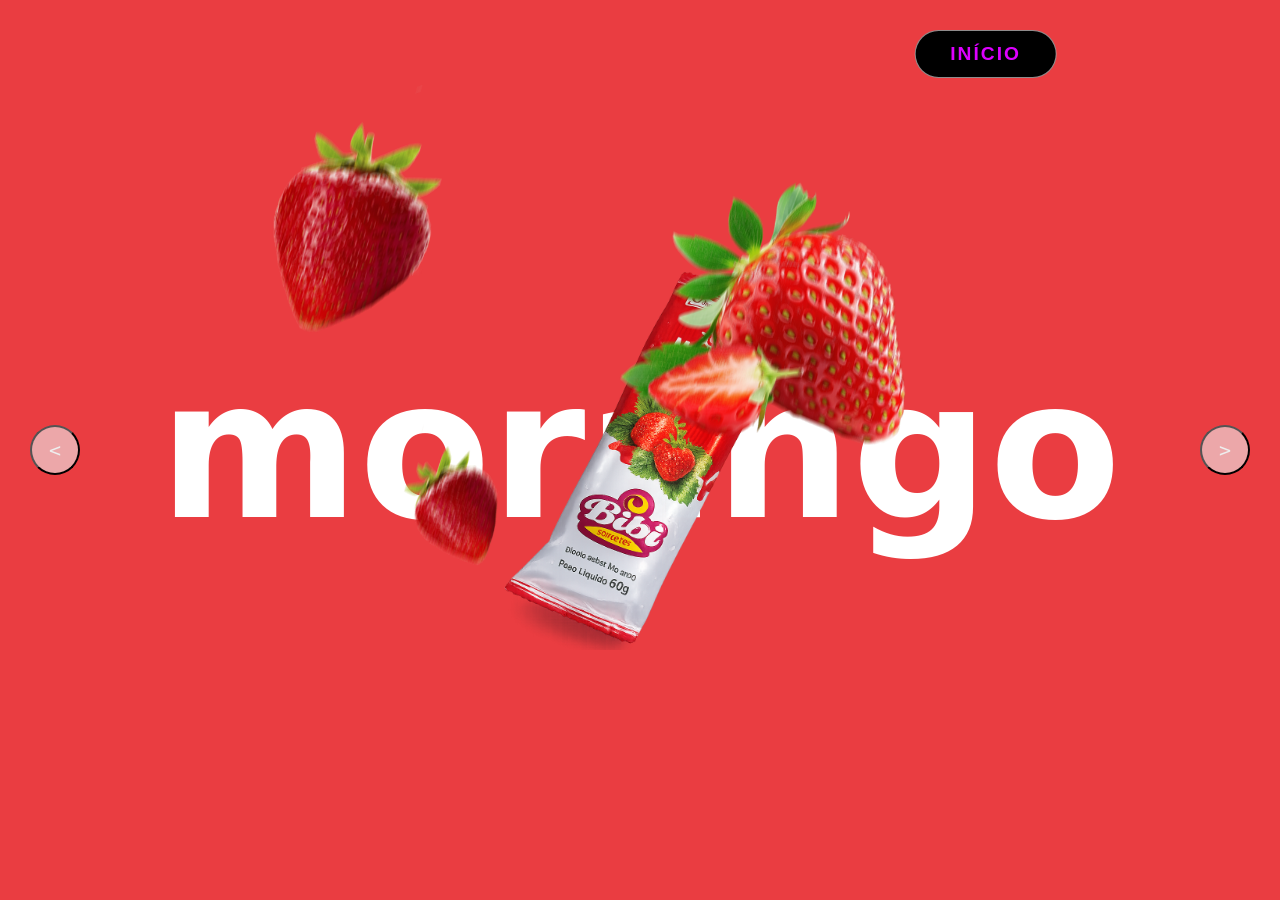
<file: card.html>
<!DOCTYPE html>
<html lang="en">
<head>
    <meta charset="UTF-8">
    <meta name="viewport" content="width=device-width, initial-scale=1.0">
    <title>Ice-Card</title>
    <link rel="stylesheet" href="css/style.css">
    <link href="https://fonts.googleapis.com/css2?family=Great+Vibes&family=Poppins:wght@400;600;700;900&family=Roboto+Condensed:ital,wght@0,100..900;1,100..900&family=Roboto:ital,wght@0,100..900;1,100..900&display=swap" rel="stylesheet">
<link rel="stylesheet" href="css/nav.css">
</head>
<body>

<main>
    <div class="item active" style="--background: #ea3d41">
        <div class="title">morango</div>
        <img src="./assets/Morango-pedaco.png" class="fruit" alt="pedaço-morango">
        <img src="./assets/picole.morango22_47_51.png" class="picole" alt="picole-morango">
    </div>

        <div class="item" style="--background: #e7a043">
        <div class="title">laranja</div>
        <img src="./assets/tangerinapng.png" class="fruit" alt="pedaço-laranja">
        <img src="./assets/picole-laranja, 22_43_05.png" class="picole" alt="picole-laranja">
    </div>

        <div class="item" style="--background: #ffd700">
        <div class="title">milho-verde</div>
        <img src="./assets/milhoback.png" class="fruit" alt="pedaço-milho">
        <img src="./assets/picole-milho 22_37_48.png" class="picole" alt="picole-milho">
    </div>

    <div class="item" style="--background: #4b0082">
        <div class="title">açai</div>
        <img src="./assets/aacaiib.png" class="fruit" alt="acai">
        <img src="./assets/p-acai.png" class="picole" alt="picole-acai">
    </div>

    <div class="item" style="--background: #ff1493">
     <div class="title">chiclete</div>
     <img src="./assets/chicleteback.png" class="fruit" alt="chiclete">
     <img src="./assets/p-chiclete.png" class="picole" alt="chiclete">
    </div>

    <div class="item" style="--background: #a0522d">
        <div class="title">chocolate</div>
        <img src="./assets/chocolateback.png" class="fruit" alt="chocolate">
        <img src="./assets/p-choco.png" class="picole" alt="chocolate">
    </div>

    <div class="item" style="--background: #fffff0">
        <div id="leitinho-color" class="title">leitinho</div>
        <img src="./assets/copoleiteback.png" class="fruit" alt="leite">
        <img src="./assets/p-leitinho.png" class="picole" alt="leitinho">
    </div>

    <div class="item" style="--background: #00008b">
        <div class="title">pinta-lingua</div>
        <img src="./assets/pintalinguaback.png" class="fruit" alt="pinta-lingua">
        <img src="./assets/p-pintalingua.png" class="picole" alt="pinta-lingua">
    </div>

    <div class="item" style="--background: #7cfc00">
        <div class="title">goiaba</div>
        <img src="./assets/goiababack.png" class="fruit" alt="goiaba">
        <img id="picole-goiaba" src="./assets/p-goiaba.png"  class="picole" alt="goiaba">
    </div>
    <div class="item" style="--background:#dc143c">
        <div class="title">melancia</div>
        <img src="./assets/melanciaback.png" class="fruit" alt="melancia">
        <img id="picole-melancia" src="./assets/p-melancia.png" class="picole" alt="melancia">
    </div>

    <div class="item" style="--background:#ffd700">
    <div class="title">maracuja</div>
    <img src="./assets/maracuja.png" class="fruit" alt="maracuja">
    <img src="./assets/p-maracuja.png" class="picole" alt="maracuja">
    </div>

    <div class="item" style="--background:#7fff00">
        <div class="title">maça-verde</div>
        <img src="./assets/mmacaverde.png" class="fruit" alt="maca-verde">
        <img id="picole-maca-verde" src="./assets/p-maca-verde.png" class="picole" alt="maca-verde">
    </div>

    <div class="item" style="--background:#b22222">
        <div class="title">groselha</div>
        <img src="./assets/groselha-back.png" class="fruit" alt="groselha">
        <img id="picole-groselha" src="./assets/p-groselha.png" class="picole" alt="groselha">
    </div>

    <div class="item" style="--background:#6b8e23">
        <div class="title">abacaxi</div>
        <img  src="./assets/aabacaxi.png" class="fruit" alt="abacaxi">
        <img id="picole-abacaxi" src="./assets/p-abacaxi.png" class="picole" alt="abacaxi">
    </div>

    <div class="item" style="--background:#4b0082">
        <div class="title">uva</div>
        <img src="./assets/uva.backpng.png" class="fruit" alt="uva">
        <img id="picole-uva" src="./assets/p-uva.png" class="picole" alt="uva">
    </div>

    <div class="item" style="--background:#ffffe0">
        <div id="chocobranco-color" class="title">chocolate-branco</div>
        <img src="./assets/chocolatebrancoback.png" class="fruit" alt="chocolate-branco">
        <img id="picole-branco" src="./assets/p-choco-branco.png" class="picole" alt="choclate-branco">
    </div>

    <div class="item" style="--background:#a0522d">
        <div class="title">coco-branco</div>
        <img src="./assets/cocoback.png" class="fruit" alt="coco">
        <img id="picole-cocobranco" src="./assets/p-cocobranco.png" class="picole" alt="coco-branco">
    </div>
    <div class="item" style="--background:#fcf9d8">
        <div id="nata-color" class="title">nata</div>
        <img src="./assets/nataback.png" class="fruit" alt="nata">
        <img id="picole-nata" src="./assets/p-nata.png" class="picole" alt="nata">
    </div>


    <div class="arrow">

        <button id="prev"> < </button>
        <button id="next"> > </button>

    </div>
      <a href="nav.html" class="btn-home">INÍCIO</a>

</main>
    
</body>

<script src="./js/script.js"></script>
</html>
</file>
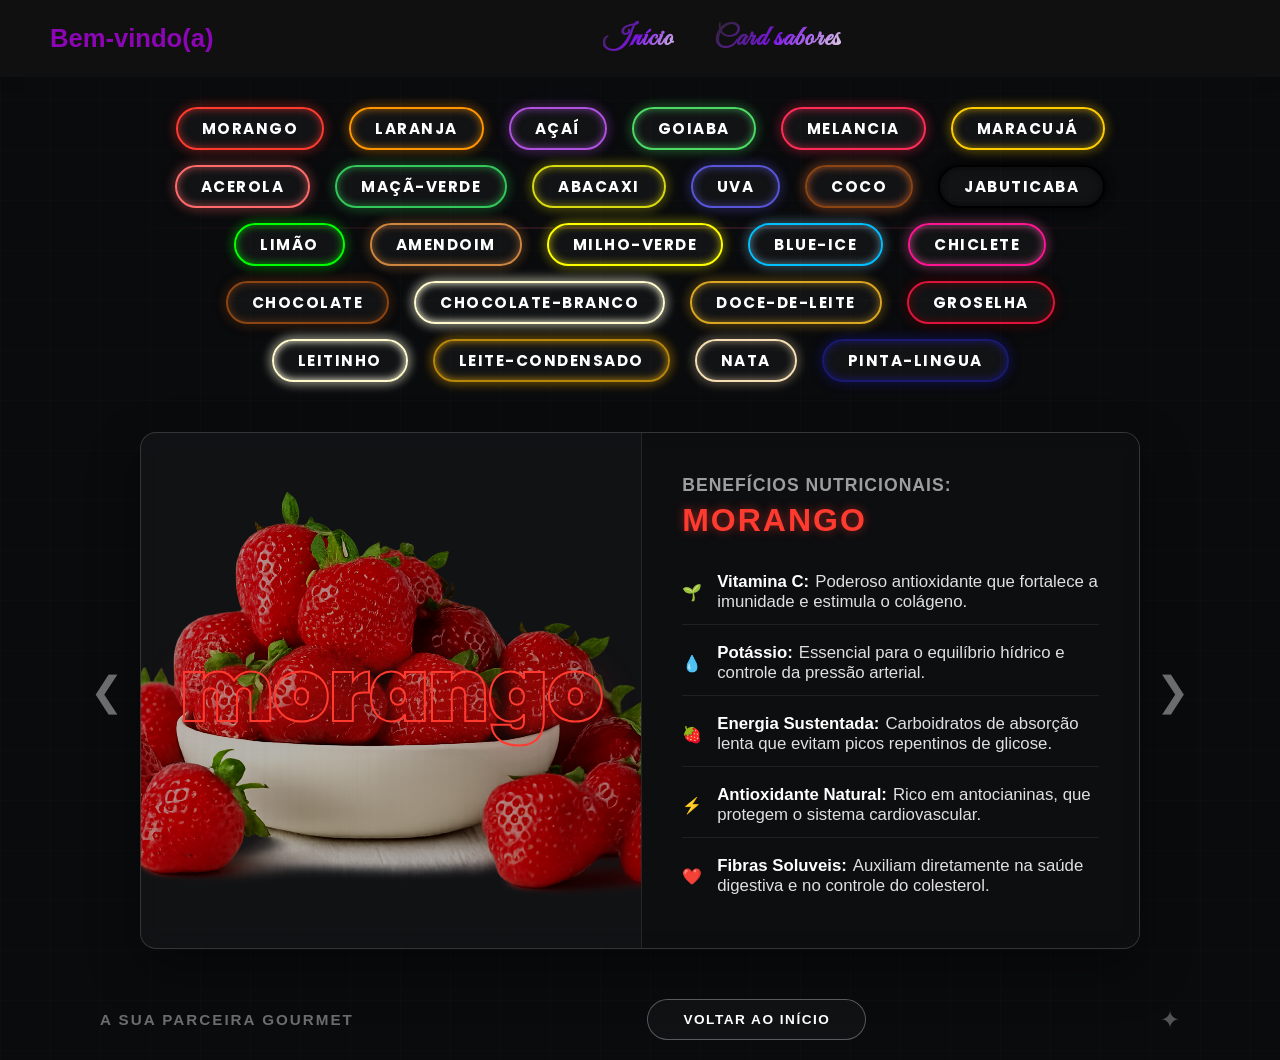
<file: nutri.html>
<!DOCTYPE html>
<html lang="pt-br">

<head>
    <meta charset="UTF-8">
    <meta name="viewport" content="width=device-width, initial-scale=1.0">
    <title>Distribuidora Vitória | Nutri-Informe</title>
    <link rel="preconnect" href="https://fonts.googleapis.com">
    <link rel="preconnect" href="https://fonts.gstatic.com" crossorigin>
    <link
        href="https://fonts.googleapis.com/css2?family=Great+Vibes&family=Poppins:wght@400;600;700;900&family=Roboto+Condensed:ital,wght@0,100..900;1,100..900&family=Roboto:ital,wght@0,100..900;1,100..900&display=swap"
        rel="stylesheet">
    <link rel="stylesheet" href="css/nutri.css">
</head>

<body>
    <header class="header">
        <div class="navbar-container">
            <nav class="navbar-content">
                <div class="logo">
                    <span class="logo-vitoria">Bem-vindo(a)</span>
                </div>

                <ul class="nav-links">
                    <li><a href="nav.html">Início</a></li>
                    <li><a href="card.html">Card sabores</a></li>
                </ul>
            </nav>
        </div>
    </header>

    <main class="nutri-container">
        <div class="conection-line"></div>

        <nav class="fruit-panel">
            <div class="fruit-grid">
                <button class="fruit-card" style="--fruit-color: #ff3b30; --glow-color: rgba(255, 59, 48, 0.6); ">
                    <span class="fruit-name">morango</span>

                </button>
                <button class="fruit-card" style="--fruit-color: #ff9500; --glow-color: rgba(255, 149, 0, 0.6);">
                    <span class="fruit-name">laranja</span>

                </button>
                <button class="fruit-card" style="--fruit-color:#af52de; --glow-color: rgba(175, 82, 222, 0.6);">
                    <span class="fruit-name">açaí</span>

                </button>

                <button class="fruit-card" style="--fruit-color:#4cd964; --glow-color: rgba(76, 217, 100, 0.6);">
                    <span class="fruit-name">goiaba</span>

                </button>

                <button class="fruit-card" style="--fruit-color:#ff2d55; --glow-color:rgba(255, 45, 85, 0.6);">
                    <span class="fruit-name">melancia</span>

                </button>

                <button class="fruit-card" style="--fruit-color: #ffcc00; --glow-color:rgba(255, 204, 0, 0.6);">
                    <span class="fruit-name">maracujá</span>

                </button>

                <button class="fruit-card" style="--fruit-color: #ff6b6b; --glow-color:rgba(255, 107, 107, 0.6);">
                    <span class="fruit-name">acerola</span>

                </button>

                <button class="fruit-card" style="--fruit-color: #34c759;--glow-color:rgba(52, 199, 89, 0.6);">
                    <span class="fruit-name">maçã-verde</span>

                </button>

                <button class="fruit-card" style="--fruit-color: #d8d810; --glow-color: rgba(216, 216, 16, 0.6);">
                    <span class="fruit-name">abacaxi</span>
                </button>

                <button class="fruit-card" style="--fruit-color: #5856d6; --glow-color:rgba(88, 86, 214, 0.6);">
                    <span class="fruit-name">uva</span>

                </button>

                <button class="fruit-card" style="--fruit-color: #8b4513; --glow-color:rgba(160,82,45);">
                    <span class="fruit-name">coco</span>

                </button>

            <button class="fruit-card" style="--fruit-color: #000000; --glow-color:rgba(0, 0, 0, 0.6);">
                <span class="fruit-name">jabuticaba</span>
            </button>

            <button class="fruit-card" style="--fruit-color:#00ff00; --glow-color:rgba(0, 255, 0, 0.6);">
                <span class="fruit-name">limão</span>

            </button>

            <button class="fruit-card" style="--fruit-color: #cd853f; --glow-color:rgba(205, 133, 63, 0.6);">
                <span class="fruit-name">amendoim</span>

            </button>

            <button class="fruit-card" style="--fruit-color: #ffff00; --glow-color:rgba(255, 255, 0, 0.6);">
                <span class="fruit-name">milho-verde</span>

            </button>

            <button class="fruit-card" style="--fruit-color: #00bfff; --glow-color: rgba(135,206,235, 0.6)">
                <span class="fruit-name">blue-ice</span>

            </button>
            
            <button class="fruit-card" style="--fruit-color: #ff1493; --glow-color: rgba(255,105,180, 0.6)">
                <span class="fruit-name">chiclete</span>

            </button>

            <button class="fruit-card" style="--fruit-color: #8B4513; --glow-color: rgba(139, 69, 19, 0.6)">
                <span class="fruit-name">chocolate</span>
            </button>

            <button class="fruit-card" style="--fruit-color: #FFFACD; --glow-color: rgba(255,255,224)">
                <span class="fruit-name">chocolate-branco</span>

            </button>

            <button class="fruit-card" style="--fruit-color: #daa520; --glow-color: rgba(218,165,32, 0.6)">
                <span class="fruit-name">doce-de-leite</span>

            </button>

            <button class="fruit-card" style="--fruit-color: #DC143C; --glow-color: rgba(139,0,0, 0.6)">
                <span class="fruit-name">groselha</span>
            </button>

            <button class="fruit-card" style="--fruit-color:#FFFACD; --glow-color: rgba(255,255,224)">
                <span class="fruit-name">leitinho</span>

            </button>

            <button class="fruit-card" style="--fruit-color: #B8860B; --glow-color: rgba(184,134,11)">
                <span class="fruit-name">leite-condensado</span>

            </button>

            <button class="fruit-card" style="--fruit-color: #F5DEB3; --glow-color: rgba(245,222,179, 0.6)">
                <span class="fruit-name">nata</span>

            </button>

            <button class="fruit-card" style="--fruit-color: #191970; --glow-color: rgba(25,25,112)">
                <span class="fruit-name">pinta-lingua</span>

            </button>


            



            </div>
        </nav>
        <section class="nutri-content">
            <div class="carousel-wrapper">
                <button class="arrow-btn arrow-left">&#10094;</button>

                <div class="display-card">
                    <div class="card-visual">
                        <img src="./assets/nutri-morango.png" alt="morango" class="fruit-image">
                        <div class="main-fruit-title">morango</div>
                    </div>
                    <div class="card-info">
                        <h3 class="info-header">BENEFÍCIOS NUTRICIONAIS:<br><span class="highlight-fruit">MORANGO</span>
                        </h3>

                        <ul class="nutrition-list">
                            <li>
                                <span class="nutri-icon">🌱</span>
                                <div class="nutri-text"><strong>Vitamina C:</strong>Poderoso antioxidante que fortalece
                                    a imunidade e estimula o colágeno.</div>

                            </li>
                            <li>
                                <span class="nutri-icon">💧</span>
                                <div class="nutri-text"><strong>Potássio:</strong>Essencial para o equilíbrio hídrico e
                                    controle da pressão arterial.</div>

                            </li>
                            <li>
                                <span class="nutri-icon">🍓</span>
                                <div class="nutri-text"><strong>Energia Sustentada:</strong>Carboidratos de absorção
                                    lenta que evitam picos repentinos de glicose.</div>

                            </li>
                            <li>
                                <span class="nutri-icon">⚡</span>
                                <div class="nutri-text"><strong>Antioxidante Natural:</strong>Rico em antocianinas, que
                                    protegem o sistema cardiovascular.</div>
                            </li>
                            <li>
                                <span class="nutri-icon">❤️</span>
                                <div class="nutri-text"><strong>Fibras Soluveis:</strong>Auxiliam diretamente na saúde
                                    digestiva e no controle do colesterol.</div>
                            </li>
                        </ul>


                    </div>
                </div>
                <button class="arrow-btn arrow-right">&#10095;</button>
            </div>

            <div class="panel-footer">
                <span class="footer-brand">A SUA PARCEIRA GOURMET</span>
                <button class="btn-back">VOLTAR AO INÍCIO</button>
                <div class="star-deco">&#10022;</div>
            </div>

        </section>
    </main>
    <script src="js/nutri.js"></script>
</body>

</html>
</file>
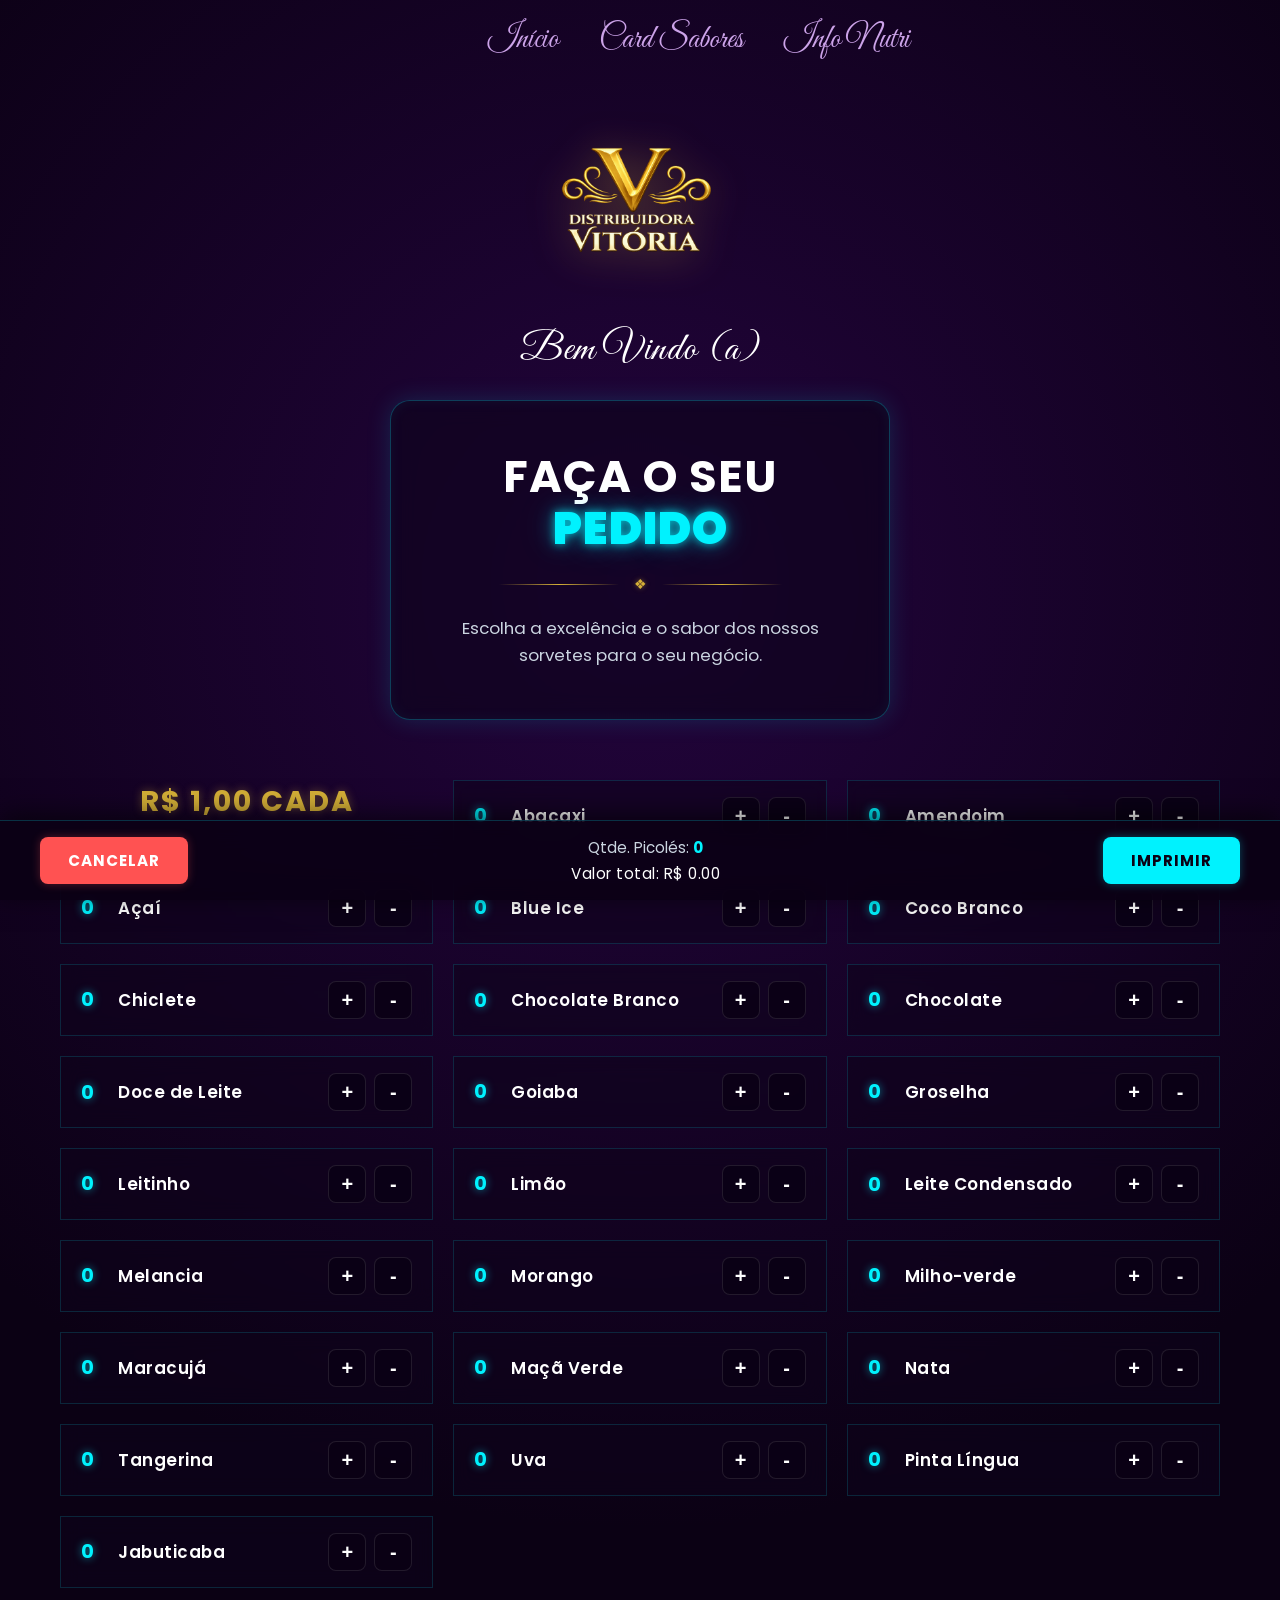
<file: shopping.html>
<!DOCTYPE html>
<html lang="pt-br">

<head>
    <meta charset="UTF-8">
    <meta name="viewport" content="width=device-width, initial-scale=1.0">
    <title>Compras</title>
    <link rel="stylesheet" href="css/shopping.css">
    <link rel="preconnect" href="https://fonts.googleapis.com">
    <link rel="preconnect" href="https://fonts.gstatic.com" crossorigin>
    <link href="https://fonts.googleapis.com/css2?family=Great+Vibes&family=Poppins:wght@400;600;700;900&family=Roboto+Condensed:wght@300;400;700&display=swap" rel="stylesheet">
</head>

<body>

    <header class="shopping-header">
<div class="navbar-container">
            <nav class="navbar-content">
                
                <div class="logo">
                   
                </div>

                <ul class="nav-links">
                    <li><a href="index.html">Início</a></li>
                    <li><a href="card.html">Card Sabores</a></li>
                   <li><a href="nutri.html">Info Nutri</a></li>
                </ul>

            </nav>
        </div>

    </header>

    <main>

        <section class="shopping-hero-section">
            <div class="shopping-hero-container">

                <div class="shopping-logo-box">
                    <img src="./assets/footer-vitoria.png" alt="Logo Distribuidora Vitória" class="img-shopping-logo">
                </div>

                <div class="shopping-user-greeting">
                    <span class="greeting-text">Bem Vindo (a)</span>
                </div>

                <div class="shopping-welcome-box">

                    <h1 class="shopping-main-title">
                        Faça o seu <br>
                        <span>Pedido</span>
                    </h1>

                    <div class="shopping-divider">
                        <span class="divider-detail">❖</span>
                    </div>

                    <p class="shopping-subtitle">
                        Escolha a excelência e o sabor dos nossos sorvetes para o seu negócio.
                    </p>

                </div>

            </div>
        </section>

        <section class="container-produtos">
            <div class="coluna">
                <h2 class="titulo-preco">R$ 1,00 cada</h2>

                <article class="item-produto sabores" data-preco="1.00" data-categoria="picole">
                    <span class="contador">0</span>
                    <span class="nome-produto">Abacaxi</span>
                    <div class="controles">
                        <button type="button" class="btn-add" aria-label="Adicionar Abacaxi">+</button>
                        <button type="button" class="btn-remove" aria-label="Remover Abacaxi">-</button>
                    </div>
                </article>

                <article class="item-produto sabores" data-preco="1.00" data-categoria="picole">
                    <span class="contador">0</span>
                    <span class="nome-produto">Amendoim</span>
                    <div class="controles">
                        <button type="button" class="btn-add" aria-label="Adicionar Amendoim">+</button>
                        <button type="button" class="btn-remove" aria-label="Remover Amendoim">-</button>
                    </div>
                </article>

                <article class="item-produto sabores" data-preco="1.00" data-categoria="picole">
                    <span class="contador">0</span>
                    <span class="nome-produto">Açaí</span>
                    <div class="controles">
                        <button type="button" class="btn-add" aria-label="Adicionar Açaí">+</button>
                        <button type="button" class="btn-remove" aria-label="Remover Açaí">-</button>
                    </div>
                </article>

                <article class="item-produto sabores" data-preco="1.00" data-categoria="picole">
                    <span class="contador">0</span>
                    <span class="nome-produto">Blue Ice</span>
                    <div class="controles">
                        <button type="button" class="btn-add" aria-label="Adicionar Blue Ice">+</button>
                        <button type="button" class="btn-remove" aria-label="Remover Blue Ice">-</button>
                    </div>
                </article>

                <article class="item-produto sabores" data-preco="1.00" data-categoria="picole">
                    <span class="contador">0</span>
                    <span class="nome-produto">Coco Branco</span>
                    <div class="controles">
                        <button type="button" class="btn-add" aria-label="Adicionar Coco Branco">+</button>
                        <button type="button" class="btn-remove" aria-label="Remover Coco Branco">-</button>
                    </div>
                </article>

                <article class="item-produto sabores" data-preco="1.00" data-categoria="picole">
                    <span class="contador">0</span> <span class="nome-produto">Chiclete</span>
                    <div class="controles">
                        <button type="button" class="btn-add" aria-label="Adicionar Chiclete">+</button>
                        <button type="button" class="btn-remove" aria-label="Remover Chiclete">-</button>
                    </div>
                </article>

                <article class="item-produto sabores" data-preco="1.00" data-categoria="picole">
                    <span class="contador">0</span>
                    <span class="nome-produto">Chocolate Branco</span>
                    <div class="controles">
                        <button type="button" class="btn-add" aria-label="Adicionar Chocolate Branco">+</button>
                        <button type="button" class="btn-remove" aria-label="Remover Chocolate Branco">-</button>
                    </div>
                </article>

                <article class="item-produto sabores" data-preco="1.00" data-categoria="picole">
                    <span class="contador">0</span>
                    <span class="nome-produto">Chocolate</span>
                    <div class="controles">
                        <button type="button" class="btn-add" aria-label="Adicionar Chocolate">+</button>
                        <button type="button" class="btn-remove" aria-label="Remover Chocolate">-</button>
                    </div>
                </article>

                <article class="item-produto sabores" data-preco="1.00" data-categoria="picole">
                    <span class="contador">0</span>
                    <span class="nome-produto">Doce de Leite</span>
                    <div class="controles">
                        <button type="button" class="btn-add" aria-label="Adicionar Doce de Leite">+</button>
                        <button type="button" class="btn-remove" aria-label="Remover Doce de Leite">-</button>
                    </div>
                </article>

                <article class="item-produto sabores" data-preco="1.00" data-categoria="picole">
                    <span class="contador">0</span>
                    <span class="nome-produto">Goiaba</span>
                    <div class="controles">
                        <button type="button" class="btn-add" aria-label="Adicionar Goiaba">+</button>
                        <button type="button" class="btn-remove" aria-label="Remover Goiaba">-</button>
                    </div>
                </article>

                <article class="item-produto sabores" data-preco="1.00" data-categoria="picole">
                    <span class="contador">0</span>
                    <span class="nome-produto">Groselha</span>
                    <div class="controles">
                        <button type="button" class="btn-add" aria-label="Adicionar Groselha">+</button>
                        <button type="button" class="btn-remove" aria-label="Remover Groselha">-</button>
                    </div>
                </article>

                <article class="item-produto sabores" data-preco="1.00" data-categoria="picole">
                    <span class="contador">0</span>
                    <span class="nome-produto">Leitinho</span>
                    <div class="controles">
                        <button type="button" class="btn-add" aria-label="Adicionar Leitinho">+</button>
                        <button type="button" class="btn-remove" aria-label="Remover Leitinho">-</button>
                    </div>
                </article>

                <article class="item-produto sabores" data-preco="1.00" data-categoria="picole">
                    <span class="contador">0</span>
                    <span class="nome-produto">Limão</span>
                    <div class="controles">
                        <button type="button" class="btn-add" aria-label="Adicionar Limão">+</button>
                        <button type="button" class="btn-remove" aria-label="Remover Limão">-</button>
                    </div>
                </article>

                <article class="item-produto sabores" data-preco="1.00" data-categoria="picole">
                    <span class="contador">0</span>
                    <span class="nome-produto">Leite Condensado</span>
                    <div class="controles">
                        <button type="button" class="btn-add" aria-label="Adicionar Leite Condensado">+</button>
                        <button type="button" class="btn-remove" aria-label="Remover Leite Condensado">-</button>
                    </div>
                </article>

                <article class="item-produto sabores" data-preco="1.00" data-categoria="picole">
                    <span class="contador">0</span>
                    <span class="nome-produto">Melancia</span>
                    <div class="controles">
                        <button type="button" class="btn-add" aria-label="Adicionar Melancia">+</button>
                        <button type="button" class="btn-remove" aria-label="Remover Melancia">-</button>
                    </div>
                </article>

                <article class="item-produto sabores" data-preco="1.00" data-categoria="picole">
                    <span class="contador">0</span>
                    <span class="nome-produto">Morango</span>
                    <div class="controles">
                        <button type="button" class="btn-add" aria-label="Adicionar Morango">+</button>
                        <button type="button" class="btn-remove" aria-label="Remover Morango">-</button>
                    </div>
                </article>

                <article class="item-produto sabores" data-preco="1.00" data-categoria="picole">
                    <span class="contador">0</span>
                    <span class="nome-produto">Milho-verde</span>
                    <div class="controles">
                        <button type="button" class="btn-add" aria-label="Adicionar Milho-verde">+</button>
                        <button type="button" class="btn-remove" aria-label="Remover Milho-verde">-</button>
                    </div>
                </article>

                <article class="item-produto sabores" data-preco="1.00" data-categoria="picole">
                    <span class="contador">0</span>
                    <span class="nome-produto">Maracujá</span>
                    <div class="controles">
                        <button type="button" class="btn-add" aria-label="Adicionar Maracujá">+</button>
                        <button type="button" class="btn-remove" aria-label="Remover Maracujá">-</button>
                    </div>
                </article>

                <article class="item-produto sabores" data-preco="1.00" data-categoria="picole">
                    <span class="contador">0</span>
                    <span class="nome-produto">Maçã Verde</span>
                    <div class="controles">
                        <button type="button" class="btn-add" aria-label="Adicionar Maçã Verde">+</button>
                        <button type="button" class="btn-remove" aria-label="Remover Maçã Verde">-</button>
                    </div>
                </article>

                <article class="item-produto sabores" data-preco="1.00" data-categoria="picole">
                    <span class="contador">0</span>
                    <span class="nome-produto">Nata</span>
                    <div class="controles">
                        <button type="button" class="btn-add" aria-label="Adicionar Nata">+</button>
                        <button type="button" class="btn-remove" aria-label="Remover Nata">-</button>
                    </div>
                </article>

                <article class="item-produto sabores" data-preco="1.00" data-categoria="picole">
                    <span class="contador">0</span>
                    <span class="nome-produto">Tangerina</span>
                    <div class="controles">
                        <button type="button" class="btn-add" aria-label="Adicionar Tangerina">+</button>
                        <button type="button" class="btn-remove" aria-label="Remover Tangerina">-</button>
                    </div>
                </article>

                <article class="item-produto sabores" data-preco="1.00" data-categoria="picole">
                    <span class="contador">0</span>
                    <span class="nome-produto">Uva</span>
                    <div class="controles">
                        <button type="button" class="btn-add" aria-label="Adicionar Uva">+</button>
                        <button type="button" class="btn-remove" aria-label="Remover Uva">-</button>
                    </div>
                </article>

                <article class="item-produto sabores" data-preco="1.00" data-categoria="picole">
                    <span class="contador">0</span>            
                    <span class="nome-produto">Pinta Língua</span>
                    <div class="controles">
                        <button type="button" class="btn-add" aria-label="Adicionar Pinta Língua">+</button>
                        <button type="button" class="btn-remove" aria-label="Remover Pinta Língua">-</button>
                    </div>            
                </article>

                <article class="item-produto sabores" data-preco="1.00" data-categoria="picole">
                    <span class="contador">0</span>
                    <span class="nome-produto">Jabuticaba</span>
                    <div class="controles">
                        <button type="button" class="btn-add" aria-label="Adicionar Jabuticaba">+</button>
                        <button type="button" class="btn-remove" aria-label="Remover Jabuticaba">-</button>
                    </div>
                </article>

            </div>
        </section>

        <footer class="painel-administrativo">
            <div class="btn-cancelar">
                <button type="button" id="cancelar-pedido">CANCELAR</button>

            </div>

            <div class="resumo-valores">
                <p>Qtde. Picolés: <span id="total-picoles">0</span></p>
                <p class="valor-final"><span id="valor-total">Valor total: R$ 0.00</span></p>
            </div>

            <div class="btn-imprimir">
                <button type="button" id="imprimir-pedido">IMPRIMIR</button>

            </div>


        </footer>
        <script type="module" src="./js/motorcalc.js" defer></script>

    </main>

</body>

</html>
</file>
<file: css/style.css>
*{
    box-sizing: border-box;
    margin: 0;
    padding: 0;
}*
.item {
    display: none;
    width: 100%;
    height: 100%;
    position: absolute;
    top: 0;
    left: 0;
    overflow: hidden;
    background-color: var(--background);
    
}

.item.active {
    display: block;
}

.item .title {
    font-size:  12rem;
    color: #ffffff;
    font-family: system-ui, system-ui, -apple-system, BlinkMacSystemFont, 'Segoe UI', Roboto, Oxygen, Ubuntu, Cantarell, 'Open Sans', 'Helvetica Neue', sans-serif;
    font-weight: bold;
    text-align: center;
    position: absolute;
    left: 50%;
    top: 50%;
    transform: translate(-50%, -50%);
}

.item .fruit {
    width: 90%;
    position: absolute;
    top: 0;
    z-index: 3;
}

.item .picole {
    z-index: 2;
    width: 600px;
    position: absolute;
    left: 50%;
    top: 50%;
    transform: translate(-50%, -50%);
}

#prev, #next {
    position: absolute;
    top: 50%;
    transform: translateY(-50%);
    width: 50px;
    height: 50px;
    background-color: #eee9;
    border: 1x solid #eee9;
    color: #eee;
    font-size: x-large;
    font-family: monospace;
    cursor: pointer;
    z-index: 4;
    border-radius: 50%;
}

#prev {
    left: 30px;
}

#next {
    right: 30px;
}

@keyframes toActive {
    from {
        top: 100%;
        opacity: 0;
    }
}

.item.active img.fruit {
    animation: toActive 1.5s ease-in-out 1;

}

.item.active .title {
    animation: toActive 0.5s ease-in-out 1;
}

#picole-goiaba {
    width: 400px;
}

#picole-melancia {
    width: 400px;
}

#picole-maca-verde {
    width: 400px;
}

#picole-groselha {
    width: 400px;
}
#picole-abacaxi {
    width: 400px;
}

#picole-uva {
    width: 400px;
}

#picole-branco {
    width: 400px;

}
#picole-cocobranco {
    width: 400px;
}

#picole-nata {
    width: 400px;
}

#nata-color,#chocobranco-color,#leitinho-color {
    color:  red
}

.btn-home {
    position: fixed;
    top: 30px;
    left: 77%;
  transform: translateX(-50%);
text-decoration: none;
color: rgb(221, 0, 255);
background-color:#000;
padding: 12px 35px;
border-radius: 50px;
border: 1px solid rgba(238, 232, 232, 0.6);
font-family: 'popins', sans-serif;
font-weight: bold;
font-size: 1.2rem;
text-transform: uppercase;
letter-spacing: 2px;
z-index: 99;
transition: all 0.3s ease;
cursor: pointer;

}

.btn-home:hover {
    transform: translateX(-50%) scale(1.1);
    border-color: rgb(221, 0, 255);
    box-shadow: 0 0 15px rgba(221, 0, 255, 0.6);
}

@media screen and (max-width: 768px) {
    .item .title {
        font-size: 4.5rem;
        width: 100%;
        padding: 0 15px;
        text-align: center;
        white-space: normal;
        word-wrap: break-word;
        top: 30%;
    }

    .item .fruit {
        width: 130%;
        left: 50%;
        transform: translateX(-50%);
        object-fit: contain;
    }

    /* CORREÇÃO: Ajustado de .item-picole para o seletor original correto .item .picole */
    .item .picole {
        width: 260px !important;
        top: 60%;
    }

    #picole-goiaba,
    #picole-melancia,
    #picole-maca-verde,
    #picole-groselha,
    #picole-abacaxi,
    #picole-uva,
    #picole-branco,
    #picole-cocobranco,
    #picole-nata {
        width: 190px !important; /* Ajuste proporcional para os picolés de 400px */
        top: 60%;
    }

    #prev, #next {
        width: 44px;
        height: 44px;
        font-size: large;
        top: auto;
        bottom: 50px;
        transform: none;
    }

    #prev {
        left: 25px;
    }

    #next {
        right: 25px;
    }

    .btn-home {
        top: 20px;
        left: 50%;
        transform: translateX(-50%);
        padding: 10px 25px;
        font-size: 1rem;
        width: auto;
        max-width: 180px;
        text-align: center;
    }

    /* CORREÇÃO: Ajustado de -505 para -50% e adicionado o ponto e vírgula final */
    .btn-home:hover {
        transform: translateX(-50%) scale(1.05);
    }
}

@media screen and (max-width: 950px) and (orientation: landscape) {

    /* CENTRALIZAÇÃO UNIFICADA - Corrige o Y para -50% e junta as propriedades repetidas */
    .item .title,
    .item .fruit,
    .item .picole,
    #picole-goiaba,
    #picole-melancia,
    #picole-maca-verde,
    #picole-groselha,
    #picole-abacaxi,
    #picole-uva,
    #picole-branco,
    #picole-cocobranco,
    #picole-nata {
        top: 50%;
        left: 50%;
        transform: translate(-50%, -50%);
    }

    .item .title {
        font-size: 5rem;
        width: 100%;
        text-align: center;
        white-space: nowrap;
        padding: 0 20px;
    }

    .item .fruit {
        width: 65%;
        object-fit: contain;
    }

    .item .picole {
        width: 240px !important;
    }

    /* Adicionado !important para garantir a aplicação do tamanho correto */
    #picole-goiaba,
    #picole-melancia,
    #picole-maca-verde,
    #picole-groselha,
    #picole-abacaxi,
    #picole-uva,
    #picole-branco,
    #picole-cocobranco,
    #picole-nata {
        width: 180px !important;
    }

    #prev, #next {
        width: 44px;
        height: 44px;
        font-size: 1.2rem;
        top: 50%;
        transform: translateY(-50%);
        bottom: auto;
    }

    #prev {
        left: 20px;
    }

    #next {
        right: 20px;
    }

    .btn-home {
        top: 15px;
        left: 50%;
        transform: translateX(-50%);
        padding: 8px 22px;
        font-size: 0.9rem;
        letter-spacing: 1px;
    }

    .btn-home:hover {
        transform: translateX(-50%) scale(1.05);
    }
}
</file>
<file: css/nav.css>
* {
  margin: 0;
  padding: 0;
  box-sizing: border-box;
}

body {
  background: radial-gradient(circle, #2e0854 0%, #0a0a0a 100%);
  font-family: 'popppins', arial, helvetica, sans-serif;
  overflow-x: hidden;
}

.header {
  width: 100%;
}

.navbar-container {
  width: 100%;
  background-color: #101010;
  box-shadow: 0 4px 15px rgba(0, 0, 0, 0.05);
  position: relative;
  z-index: 10;

}

.navbar-content {
  width: 100%;
  max-width: 1440px;
  margin: 0 auto;
  display: flex;
  justify-content: space-between;
  align-items: center;
  padding: 20px 50px;
}

.logo {
  display: flex;
  align-items: center;
}

.logo-vitoria {
  font-size: 1.6rem;
  font-weight: 700;
  color: #8c06b5;
  letter-spacing: -0.5px;
}

.nav-links {
  display: flex;
  gap: 40px;
  list-style: none;
  margin-left: auto;
  margin-right: auto;

}

.nav-links a {
  text-decoration: none;
  font-weight: 600;
  font-size: 1.8rem;
  /* Aumentado para 1.8rem para o degradê aparecer melhor nos traços finos */
  letter-spacing: 1px;
  /* Corrigido: adicionado 'px' para o navegador processar */
  font-family: 'Great Vibes', cursive;
  /* Configuração do Degradê Moderno (Compatível com Chrome, Edge, Safari e Firefox) */
  background: linear-gradient(135deg, #272525 0%, #7e16e6 50%, #ede8e9 100%);
  -webkit-background-clip: text;
  /* Corta o fundo no formato do texto para motores Webkit */
  background-clip: text;
  /* Corta o fundo no formato do texto padrão */
  /* ATENÇÃO: Estas duas linhas abaixo são as que faltavam para ativar o efeito */
  -webkit-text-fill-color: transparent;
  color: transparent;
}
.nav-links li a {
  display: inline-block;
  transition: transform 0.3s ease, filter 0.3s ease;
}


.nav-links li a:hover {
transform: scale(1.1);
filter: drop-shadow(0 0 5px rgba(230, 76, 114, 0.4));

}

.container-atendimento {
  width: 100%;
  padding: 25px 50px;
}

.titulo-principal h1 {
  font-size: 2rem;
  color: #48c416;
  margin-top: 20px;
  margin-left: 25px;

}

.hero-section {
  width: 100%;
  background: radial-gradient(circle, #2e0854 0%, #0a0a0a 100%);
  background-size: cover;
  padding: 60px 50px;
  min-height: calc(100vh - 160px);
  display: flex;
  align-items: center;
}

.hero-container {
  width: 100%;
  max-width: 1200px;
  margin: 0 auto;
  display: flex;
  justify-content: space-between;
  align-items: center;
  gap: 40px;
}

.hero-content {
  width: 50%;
  display: flex;
  flex-direction: column;
  justify-content: center;
}

.hero-title {
  font-family: 'playfair display', serif;
  font-size: 4.5rem;
  font-weight: 900;
  line-height: 1.1;
  white-space: normal;
  background: linear-gradient(180deg, #64e9ff 0%, #ffffff 100%);
  -webkit-background-clip: text;
  background-clip: text;
  -webkit-text-fill-color: transparent;
  color: transparent;
  filter: drop-shadow(0 0 10px rgba(70, 210, 255, 0.7));
  margin-bottom: 15px;
}

.hero-title span {
  display: inline-block;
}

.hero-subtitle {
  font-size: 1.2rem;
  font-weight: 700;
  color: #ffffff;
  letter-spacing: 2px;
  margin-bottom: 35px;
}

.hero-action-block {
  display: flex;
}

.btn-show-now {
  text-decoration: none;
  background-color: #d13b56;
  color: #ffffff;
  padding: 14px 35px;
  border-radius: 30px;
  font-weight: 700;
  font-size: 1rem;
  letter-spacing: 1px;
  box-shadow: 0 4px 15px rgba(0, 0, 0, 0.15);
  transition: transform 0.3s ease, background-color 0.3s ease;
}

.btn-show-now:hover {
  background-color: #b82f48;
  transform: translateY(-3px);
}

.hero-media {
  width: 50%;
  display: flex;
  justify-content: center;
  align-items: center;
}

.img-carrinho-sorvete {
  max-width: 100%;
  height: auto;
  object-fit: contain;
  display: block;
  margin-top: -170px;
  filter: drop-shadow(0 0 25px rgba(255, 255, 255, 0.5));

}

.titulo-principal {
  display: flex;
  align-items: center;
  gap: 20px;
}
.social-icons {
  display: flex;
  align-items: center;
  gap: 30px;
  margin-top: 20px;
  
}
.icon-link {
  width: 24px;
  height: 24px;
  display: flex;
  align-items: center;
  justify-content: center;
  transition: transform 0.3s ease, filter 0.3s ease;
}

.icon-link img {
  width: 100%;
  height: 100%;
  filter: invert(57%) sepia(81%) saturate(443%) hue-rotate(63deg) brightness(97%) contrast(92%);

}

.icon-link:hover {
  transform: scale(1.15);
  filter: drop-shadow(0 0 8px #18c416);
}

.main-footer {
  width: 100%;
  background-color: #000000;
  padding: 40px 20px 20px 20px;
  font-family: 'popins', sans-serif;
  box-sizing: border-box;
  display: flex;
  flex-direction: column;
  align-items: center;
  gap: 30px;
}

/* Caixa Principal com Efeito Glassmorphism e Borda Neon */
.footer-neon-box {
  width: 100%;
  max-width: 1200px;
  background: rgba(15, 2, 24, 0.45);
  backdrop-filter: blur(10px);
  -webkit-backdrop-filter: blur(10px);
  border:  1px solid rgba(147, 51, 234, 0.3);
  border-radius: 15px;
  padding: 30px;
  display: flex;
  flex-direction: row;
  justify-content: space-between;
  align-items: stretch;
  box-shadow: 0 0 20px rgba(147, 51, 234, 0.2),
                inset 0 0 15px rgba(147, 51, 234, 0.1);
                box-sizing: border-box;

}
/*colunas base do footer*/
.footer-column {
  flex: 1;
  display: flex;
  flex-direction: column;
  padding: 0 20px;
  box-sizing:  border-box;
}

/* ==========================================================================
   BLOCO ESQUERDO: BRANDING / INSTITUCIONAL
   ========================================================================== */
   .footer-branding{
    justify-content: center;
   }

   .footer-logo {
    display: flex;
    flex-direction: column;
    gap: 5px;
    margin-bottom: 15px;
   }

   .img-footer-logo {
    max-width: 180px;
    height: auto;
    object-fit: contain;
   }

  .footer-slogan {
    font-size: 11px;
    font-weight: 700;
    color: #ffb703;
    letter-spacing: 2px;
    margin: 0;
  }
  .footer-description {
    font-size: 13px;
    color: #cbd5e1;
    line-height: 1.6;
    margin: 0;
  }

  /* ==========================================================================
   DIVISÓRIAS VERTICAIS (EFEITO NEON)
   ========================================================================== */
   .footer-divider {
    width: 2px;
    background: linear-gradient(to bottom, transparent, #39ff14, #00f0ff, transparent );
    opacity: 0.8;
   }
   /* ==========================================================================
   BLOCO CENTRAL: CONTATO & BOTÃO VOLTAR
   ========================================================================== */
   .footer-contact {
    display: flex;
    flex-direction: column;
    align-items: center;
    text-align: center;
   }

   /* Botão Pílula Voltar ao Início */
   .footer-back-to-top {
    margin-bottom: 20px;
   }
   .btn-back-top {
    display: inline-block;
    padding: 8px 24px;
    border-radius: 50px;
    color: #ffffff;
    text-decoration: none;
    font-size: 12px;
    font-weight: 600;
    letter-spacing: 1px;
    transition: all 0.3s ease;
    box-shadow: 0 0 10px rgba(147,51, 234, 0.4);
   }

   .btn-back-top:hover {
    background-color: #9333ea;
    box-shadow: 0 0 20px rgba(147, 51, 234, 0.8);
    transform: translateY(-2px);
   }
   .footer-title-neon {
    font-size: 18px;
    font-weight: 700;
    color: #00f0ff;
    letter-spacing: 1.5px;
    text-shadow: 0 0 10px rgba(0, 240, 255, 0.6);
    margin: 0 0 20px 0;
   }

   .contact-list {
    list-style: none;
    padding: 0;
    margin: 0;
    display: flex;
    flex-direction: column;
    gap: 12px;
    font-size: 13px;
    color: #e2e8f0;
    width: 100%;
    max-width: 280px;
   }

   .contact-list li {
    display: flex;
    align-items: flex-start;
    justify-content: flex-start;
    gap: 10px;
    text-align: left;

   }

   .footer-contact-icon {
    width: 16px;
    height: 16px;
    flex-shrink: 0;
    filter: invert(1);
   }
   .email-icon, .location-icon {
    font-size: 16px;
   }
   /* ==========================================================================
   BLOCO DIREITO: REDES SOCIAIS E LINKS INTERNOS
   ========================================================================== */
   .footer-social{
    align-items: center;
    text-align: center;
   }
   .social-subtitle {
    font-size: 13px;
    color:#94a3b8;
    margin: -15px 0 20px 0;
   }
   /* Ícones Sociais com Brilho Verde */

   .footer-social-icons {
    display: flex;
    gap: 15px;
    margin-bottom: 25px;
   }
   .footer-icon-link {
    display: flex;
    align-items: center;
    width: 38px;
    height: 38px;
    padding-left: 10px;
    border-radius: 50px;
    transition: all 0.3s ease;
   }
   .footer-icon-link img {
    width: 18px;
    height: 18px;
    filter: invert(1);
   }

   .green-glow {
    box-shadow: 0 0 8px rgba(27, 255, 20, 0.4);

   }
   .footer-icon-link:hover {
    background-color: #39ff14;
    box-shadow: 0 0 18px rgba(57, 255, 20, 0.9);
    transform: scale(1.1);
   }
   .footer-icon-link:hover img {
    filter: invert(0);
   }
   /* Menu de Links Internos Inline */ 
   .footer-internal-links{
    font-size: 13px;
    color: #64748b;
    display: flex;
    flex-wrap: wrap;
    justify-content: center;
    gap: 8px;

   }

   .footer-internal-links a {
    color: #94a3b8;
    text-decoration:none;
    transition: color 0.2s ease;

   }
   .footer-international-links a:hover {
    color: #00f0ff;
    text-shadow: 0 0 5px rgba(0, 240, 255, 0.5);

   }
/* ==========================================================================
   BASE EXTERNA: DIREITOS AUTORAIS
   ========================================================================== */
.footer-copyright {
  width: 100%;
  max-width: 1200px;
  text-align: center;
  border-top: 1px solid rgba(255, 255, 255, 0.1);
  padding-top: 15px;
  margin-top: 10px;
}
.footer-copyright p {
  font-size: 11px;
  color: #64748b;
  letter-spacing: 1px;
  margin: 0;

}
@media screen and (max-width: 768px) {
  .navbar-content {
    flex-direction: column;
    gap: 15px;
    padding: 15px 20px;
  }
  .nav-links {
    gap: 20px;
    flex-wrap: wrap;
    justify-content: center;
  }

  .nav-links a {
    font-size: 1.4rem;

    }
.container-atendimento {
  padding: 15px 20px;
}
.titulo-principal {
  flex-direction:column;
  gap: 10px;
  align-items: flex-start;
}
.titulo-principal h1 {
  font-size: 1.6rem;
  margin-left: 0;
}
.social-icons {
  margin-top: 5px;
}
.hero-section {
  padding: 30px 20px;
  min-height: auto;
}
.hero-container{
flex-direction: column;
gap: 30px;
}
.hero-content {
  width: 100%;
  text-align: center;
}
.hero-title {
  font-size: 2.5rem;
}
.hero-subtitle {
  font-size: 1rem;
  margin-bottom: 25px;
}
.hero-action-block {
  justify-content: center;
}
.hero-media {
  width: 100%;
  order: -1;
}
.img-carrinho-sorvete {
  margin-top: 0;
  max-width: 80%;
}
/* --- RODAPÉ (FOOTER) --- */
.main-footr {
  padding: 20px 10px;
}
.footer-neon-box {
  flex-direction:column;
  gap: 30px;
  padding: 20px;
}
.footer-column{
  padding: 0;
  align-items: center;
  text-align: center;
}
.footer-divider {
  width: 100%;
  height: 1px;
  background: linear-gradient(to right, transparent, #39ff14, #00f0ff, transparent);
}
.contact-list li {
  justify-content: center;
}


  }
 
  @media screen and (max-width: 950px) and (orientation: landscape) {
  .navbar-content {
    flex-direction: row;
    justify-content: space-between;
    padding: 0;
    gap: 0;
  }
  
  /* Corrigido: adicionado o hífen para bater com o HTML */
  .nav-links a {
    font-size: 1.3rem;
  }
  
  .logo-vitoria {
    font-size: 1.3rem;
  }
  
  .container-atendimento {
    padding: 10px 30px;
  }
  
  .titulo-principal {
    flex-direction: row;
    justify-content: space-between;
    align-items: center;
    width: 100%;
  }
  
  .titulo-principal h1 {
    font-size: 1.4rem;
    margin-top: 0;
  }
  
  .social-icons {
    margin-top: 0;
    gap: 20px;
  }
  
  .hero-section {
    padding: 20px 30px;
    min-height: auto;
    display: flex;
    align-items: center;
  }

  /* Corrigido: reinserido o container para alinhar texto e imagem lado a lado */
  .hero-container {
    flex-direction: row;
    justify-content: space-between;
    align-items: center;
    gap: 20px;
  }
  
  .hero-content {
    width: 55%;
    text-align: left;
    justify-content: center;
  }
  
  .hero-title {
    font-size: 2.2rem;
    margin-bottom: 8px;
  }
  
  .hero-subtitle {
    font-size: 0.9rem;
    margin-bottom: 15px;
    letter-spacing: 1px;
  }
  
  .hero-action-block {
    justify-content: flex-start;
  }
  
  .btn-show-now {
    padding: 10px 25px;
    font-size: 0.9rem;
  }
  
  .hero-media {
    width: 40%;
    order: 0;
  }
  
  .img-carrinho-sorvete {
    margin-top: 0;
    max-width: 100%;
    max-height: 180px;
    object-fit: contain;
  }
  
  .main-footer {
    padding: 15px 10px;
    gap: 15px;
  }
  
  .footer-neon-box {
    flex-direction: row;
    gap: 15px;
    padding: 15px;
  }
  
  .footer-column {
    padding: 0 10px;
    align-items: flex-start;
    text-align: left;
  }
  
  .footer-branding {
    justify-content: flex-start;
  }
  
  .img-footer-logo {
    max-width: 120px;
  }
  
  .footer-description {
    font-size: 11px;
  }
  
  /* Corrigido: removido o "e" extra de 'footere' */
  .footer-divider {
    width: 1px;
    height: auto;
    background: linear-gradient(to bottom, transparent, #39ff14, #00f0ff, transparent);
  }
  
  .footer-contact {
    align-items: center;
    text-align: center;
  }
  
  .footer-back-to-top {
    margin-bottom: 10px;
  }
  
  .btn-back-top {
    padding: 5px 15px;
    font-size: 10px;
  }
  
  .footer-title-neon {
    font-size: 14px;
    margin-bottom: 10px;
  }
  
  .contact-list {
    gap: 8px;
    font-size: 11px;
  }
  
  .contact-list li {
    justify-content: center;
  }
  
  .footer-social {
    align-items: center;
    text-align: center;
  }
  
  .social-subtitle {
    font-size: 11px;
    margin: -8px 0 12px 0;
  }
  
  .footer-social-icons {
    margin-bottom: 15px;
    gap: 10px;
  }
  
  .footer-icon-link {
    width: 32px;
    height: 32px;
    padding-left: 7px;
  }
  
  .footer-icon-link img {
    width: 14px;
    height: 14px;
  }
  
  .footer-internal-links {
    font-size: 11px;
    gap: 5px;
  }
}
</file>
<file: css/nutri.css>
*{
    margin: 0;
    padding: 0;
    box-sizing: border-box;
}

.header {
    width: 100%;
}

.navbar-container {
    width: 100%;
    background-color: #101010;
    box-shadow: 0 4px 15px rgba(0, 0, 0, 0.05);
    position: relative;
    z-index: 10;
}

.navbar-content {
    width: 100%;
    max-width: 1440px;
    margin: 0 auto;
    display: flex;
    justify-content: space-between;
    align-items: center;
    padding: 20px 50px;
}
.nav-links {
    display: flex;
    gap: 40px;
    list-style: none;
    margin-left: auto;
    margin-right: auto;
}
.nav-links a {
    text-decoration: none;
    font-weight: 600;
    font-size: 1.8rem;
    letter-spacing: 1px;
    font-family: 'great vibes', cursive;
    background: linear-gradient(135deg, #272525 0%, #7e16e6 50%, #ede8e9 100%);
    -webkit-background-clip: text;
    background-clip: text;
    -webkit-text-fill-color: transparent;
    color: transparent;
}

.nav-links li a {
    display: inline-block;
    transition: transform 0.3s ease, filter 0.3s ease;
}
.nav-links li a:hover {
    transform: scale(1.1);
    filter: drop-shadow(0 0 5px rgba(230, 76, 114, 0.4));
}

.logo-vitoria {
    font-size: 1.6rem;
    font-weight: 700;
    color: #8c06b5;
    letter-spacing:  -0.5;
}

.super-titulo {
    display: flex;
    margin-left: 25px;
    margin-top: 20px;
    font-weight: 500;
    font-size: 3.0rem;
    letter-spacing: 1px;
    color: #8c06b5;
    text-shadow:0px 0px 15px #101010,
    0 0 20px #131313;
}

body {
    background-color: #0a0b0d;
    background-image: linear-gradient(rgba(255, 255, 255, 0.01) 1px, transparent 1px),
    linear-gradient(90deg, rgba(255, 255, 255, 0.01) 1px, transparent 1px);
    background-size: 50px 50px;
    font-family: 'popins', sans-serif;
    color: #ffffff;
    min-height: 100vh;
    overflow-x: hidden;
}

.nutri-container {
    max-width:100%;
    max-width: 1440px;
    margin: 0 auto;
    padding: 20px 40px;
    display: flex;
    flex-direction: column;
    align-items: center;
    position: relative;
    min-height: calc(100vh - 90px);
}

.conection-line {
    position: absolute;
    top: 150px;
    left: 10%;
    width: 80%;
    height: 2px;
    background: linear-gradient(90deg, transparent, rgba(230, 76, 114, 0.2), transparent);
    z-index: 1;
    pointer-events: none;
}

.fruit-panel {
    width: 100%;
    margin-bottom: 40px;
    z-index: 2;
}

.fruit-grid {
    display: flex;
    flex-wrap: wrap;
    justify-content: center;
    gap: 15px 25px;
    max-width: 1000px;
    margin: 0 auto;
    padding: 10px;
}
.fruit-card {
    background: rgba(255, 255, 255, 0.03);
    border: 2px solid var(--fruit-color, #ffffff);
    border-radius: 50px;
    padding: 8px 24px;
    cursor: pointer;
    transition: all 0.3s cubic-bezier(0.4, 0, 0.2, 1);
    box-shadow: 0 0 10px rgba(0, 0, 0, 0.5),
    inset 0 0 8px var(--glow-color),
    0 0 12px var(--glow-color);
}

.fruit-card:hover {
    transform: translateY(-3px) scale(1.05);
    background: var(--fruit-color);
    box-shadow: 0 0 20px var(--fruit-color),
    0 0 40px var(--glow-color);
}

.fruit-name {
    color: #ffffff;
    font-size: 0.95rem;
    font-weight: 700;
    text-transform: uppercase;
    letter-spacing: 1.5px;
    font-family: 'poppins', sans-serif;
}

.nutri-content {
    width: 100%;
    max-width: 1100px;
    display: flex;
    flex-direction: column;
    gap: 30px;
    z-index: 2;
}

.carousel-wrapper {
    display: flex;
    align-items: center;
    justify-content: center;
    width: 100%;
    position: relative;
    padding: 0 50px;
}

.arrow-btn {
    position: absolute;
    background: transparent;
    border:none;
    color: rgba(255,255,255, 0.4);
    font-size: 2.5rem;
    cursor: pointer;
    transition: all 0.3s ease;
    z-index: 5;
    user-select: none;

}

.arrow-btn:hover {
    color: #ffffff;
    text-shadow: 0 0 10px rgba(255, 255, 255, 0.8);
    transform: scale(1.2);
}
.arrow-left { left: 0;}
.arrow-right { right: 0;}

.display-card {
    display: flex;
    width: 100%;
    min-height: 450px;
    background: rgba(255, 255, 255, 0.03);
    border: 1px solid rgba(255, 255, 255, 0.15);
    border-radius: 16px;
    overflow: hidden;
    box-shadow: 0 20px 50px rgba(0, 0, 0, 0.4);
    backdrop-filter: blur(10px)
}
.card-visual {
    flex: 1.2;
    position: relative;
    overflow: hidden;
    display: flex;
    align-items: center;
    justify-content: center;
}

.fruit-image {
    width: 100%;
    height: 100%;
    object-fit: cover;
    position: absolute;
    top: 0;
    left: 0;
    filter: brightness(0.7) contrast(1.1);
}
.main-fruit-title {
position: relative;
z-index: 2;
font-size: 5.5rem;
font-weight: 900;
text-transform: lowercase;
font-family: 'poppins', sans-serif;
color: transparent;
-webkit-text-stroke: 2px #ff3b30;
filter: drop-shadow(0 0 15px rgba(255, 59, 48, 0.8));
letter-spacing: -1px;
}

.card-info {
    flex: 1;
    padding: 40px;
    background: rgba(10, 11, 13, 0.5);
    border-left: 1px solid rgba(255, 255, 255, 0.1);
    display: flex;
    flex-direction: column;
    justify-content: center;
}

.info-header {
    font-size: 1.1rem;
    font-weight: 600;
    color: rgba(255, 255, 255, 0.6);
    letter-spacing: 1px;
    line-height: 1.4;
    margin-bottom: 30px;
}
.highlight-fruit {
    font-size: 2rem;
    font-weight: 900;
    color: #ff3b30;
    text-shadow: 0 0 10px rgba(255, 59, 48, 0.5);
    letter-spacing: 2px;
}

.nutrition-list {
    display: flex;
    flex-direction: column;
    gap: 18px;
    list-style: none;
}

.nutrition-list li {
    display: flex;
    align-items: center;
    gap: 15px;
    padding-bottom: 12px;
    border-bottom: 1px solid rgba(255, 255, 255, 0.08);

}

.nutrition-list li:last-child {
    border-bottom: none;
}

.nuti-icon {
    font-size: 1.3rem;
    filter: drop-shadow(0 0 5px rgba(255, 255, 255, 0.3));
}

.nutri-text {
    font-size: 1.05rem;
    color: #e0e0e0;

}

.nutri-text strong {
    color: #ffffff;
    margin-right: 6px;
}

.panel-footer {
    display: flex;
    justify-content: space-between;
    align-items: center;
    width: 100%;
    margin-top: 20px;
    padding: 0 10px;
}

.footer-brand {
    font-size: 0.95rem;
    font-weight: 600;
    color: rgba(255, 255, 255, 0.4);
    letter-spacing: 2px;
}

.btn-back {
    background: rgba(255, 255, 255, 0.03);
    border: 1px solid rgba(255, 255, 255, 0.3);
    color: #ffffff;
    padding: 12px 35px;
    font-size: 0.85rem;
    font-weight: 700;
    letter-spacing: 1.5px;
    border-radius: 50px;
    cursor: pointer;
    transition: all 0.3 ease;
    backdrop-filter: blur(5px);
}
.btn-back:hover {
    background: #ffffff;
    color: #0a0b0d;
    box-shadow: 0 0 15px rgba(255, 255, 255, 0.4);
    transform: translateY(-2px);
}
.star-deco {
    color: rgba(255, 255, 255, 0.3);
    font-size: 1.5rem;
    animation: pulse 2s infinite ease-in-out;
}
@keyframes pulse {
    0%, 100% { opacity: 0.3; transform: scale(1);}
    50% { opacity: 0.8; transform: scale(1.1);}
}
@media screen and (max-width: 768px) {
    .nutri-container{
        padding: 15px 15px;
    }
    .conection-line {
        display: none;
    }
    .navbar-content {
        padding: 15px 20px;
        flex-direction: column;
        gap: 10px;
    }
    .nav-links {
        gap: 20px;
  
    }
    .fruit-panel{
        margin-bottom: 20px;
    }
    .fruit-grid {
        gap: 10px 12px;
        padding: 5px;
    }
    .fruit-card {
        padding: 6px 16px;
    }
    .fruit-name {
        font-size: 0.8rem;
    }
    .carousel-wrapper {
        padding: 0;
    }
    .arrow-btn {
        display: none;
    }
    .display-card {
        flex-direction: column;
        min-height: auto;
    }
    .card-visual {
        flex: none;
        width: 100%;
        height: 180px;
    }
    .main-fruit-title {
        font-size: 3.2rem;
    }
    .card-info {
        flex: none;
        width: 100%;
        padding: 25px 20px;
        border-left: none;
        border-top: 1px solid rgba(255, 255, 255, 0.1);

}
.info-header {
    font-size: 1rem;
    margin-bottom: 20px;
}
.highlight-fruit {
    font-size: 1.6rem;
    word-wrap: break-word;
    display: block;
    margin-top: 5px;
}
.nutrition-list {
    gap: 15px;
}
.nutrition-list li {
    gap: 10px;
    align-items: flex-start;
}
.nutri-text {
    font-size: 0.95rem;
    line-height: 1.4;
}
.panel-footer {
    flex-direction:column;
    gap: 15px;
    text-align: center;
    margin-top: 15px;
}
.footer-brand {
    font-size: 0.8rem;
}
.btn-back {
    width: 100%;
    padding: 10px 25px;
}


}
@media screen and (max-width: 950px) and (orientation: landscape) {
.nutri-container {
    padding: 10px 20px;
    min-height: auto;
}
.conection-line {
    display: none;
}
.fruit-panel {
    margin-bottom: 15px;
}
.fruit-grid {
    gap: 8px 12px;
    max-width: 100%;
    padding: 5px;
}
.fruit-card {
    padding: 4px 14px;
    border-radius: 20px;
}
.fruit-name {
    font-size: 0.75rem;
    letter-spacing: 1px;
}
.nutri-content {
    gap: 15px;
}
.carousel-wrapper {
    padding: 0 40px;
}
.arrow-btn {
    font-size: 2rem;
}
.display-card {
    flex-direction: row;
    min-height: 280px;
    height: auto;
}
.card-visual {
    flex: 1;
    height: 100%;
}
.main-fruit-title {
    font-size: 2.8rem;
}
.card-info {
    flex: 1.2;
    padding: 20px;
    border-left: 1px solid rgba(255, 255, 255, 0.1);
    border-top: none;
}
.info-header {
    font-size: 0.85rem;
    margin-bottom: 12px;
}
.highlight-fruit {
    font-size: 1.4rem;
    display: inline-block;
    margin-top: 0;
}
.nutrition-list {
    gap: 8px;
}
.nutrition-list li {
    padding-bottom: 6px;
    gap: 10px;
}
.nutri-icon {
    font-size: 1rem;
}
.nutri-text {
    font-size: 0.85rem;
    line-height: 1.3;
}
.panel-footer {
    flex-direction: row;
    justify-content: space-between;
    align-items: center;
    margin-top: 10px;
}
.footer-brand {
    font-size: 0.75rem;
}
.btn-back {
    width: auto;
    padding: 8px 20px;
    font-size: 0.75rem;
}
.star-deco {
    font-size: 1.2rem;
}

}
</file>
<file: css/shopping.css>
*{
    box-sizing:border-box;
    margin:0;
    padding: 0;
}

body {
    /* Fundo unificado: Roxo profundo com degradê radial simulando iluminação de estúdio */
    background-color: #0b0114;
    background-image: radial-gradient(circle at 50% 35%, #23043d 0%, #0b0114 75%);
    min-height: 100vh;
    font-family: 'Poppins', sans-serif;
    color: #ffffff;
    overflow-x: hidden;
}

/* ==========================================================================
   2. CONTAINER PRINCIPAL (HERO SECTION)
   ========================================================================== */
.shopping-hero-section {
    width: 100%;
    min-height: 100vh;
    display: flex;
    justify-content: center;
    align-items: center;
    padding: 40px 20px;
}

.shopping-hero-container {
    max-width: 1200px;
    width: 100%;
    display: flex;
    flex-direction: column;
    align-items: center;
    text-align: center;
    gap: 25px;
}

/* ==========================================================================
   3. LOGO PRINCIPAL (EFEITO GLOW DOURADO)
   ========================================================================== */
.img-shopping-logo {
    max-width: 260px;
    height: auto;
    /* Sombra projetada dourada para destacar a coroa e as curvas do logo */
    filter: drop-shadow(0px 4px 20px rgba(212, 175, 55, 0.4));
    animation: fadeInDown 1.2s ease-out;
}

/* ==========================================================================
   4. SAUDAÇÃO (FONTE CURSIVA ORIGINAL)
   ========================================================================== */
.shopping-user-greeting {
    animation: fadeIn 1.5s ease-out;
}

.greeting-text {
    font-family: 'Great Vibes', cursive;
    font-size: 2.5rem;
    color: #ffffff;
    letter-spacing: 1px;
}

/* ==========================================================================
   5. CAIXA PRINCIPAL (NEON GLASSMORPHISM)
   ========================================================================== */
.shopping-welcome-box {
    background: rgba(15, 4, 28, 0.65); /* Fundo escuro translúcido */
    backdrop-filter: blur(12px); /* Efeito de vidro jateado */
    -webkit-backdrop-filter: blur(12px);
    
    /* Borda fina com gradiente implícito usando cor sólida neon */
    border: 1px solid rgba(0, 242, 254, 0.25);
    border-radius: 20px;
    
    padding: 50px 40px;
    max-width: 500px;
    width: 100%;
    
    /* Brilho Neon Azul/Ciano expandindo pelas bordas da caixa */
    box-shadow: 0 0 25px rgba(0, 242, 254, 0.15), 
                inset 0 0 15px rgba(0, 242, 254, 0.05);
                
    animation: fadeInUp 1.2s ease-out;
}

/* ==========================================================================
   6. TIPOGRAFIA INTERNA & TEXTOS
   ========================================================================== */
.shopping-welcome-box h1 {
    font-family: 'Poppins', sans-serif;
    font-size: 2.8rem;
    font-weight: 700;
    text-transform: uppercase;
    line-height: 1.15;
    letter-spacing: 1px;
    color: #ffffff;
}

/* O Segredo do Efeito Neon "PEDIDO" */
.shopping-welcome-box h1 span {
    display: block;
    color: #00f2fe;
    font-weight: 900;
    /* Camadas de sombra para criar a intensidade do arco de luz neon */
    text-shadow: 0 0 8px rgba(0, 242, 254, 0.7), 
                 0 0 20px rgba(0, 242, 254, 0.4), 
                 0 0 40px rgba(0, 242, 254, 0.2);
}

/* Divisória Dourada Refinada (Substituta do HR comum) */
.shopping-divider {
    display: flex;
    align-items: center;
    justify-content: center;
    margin: 20px 0;
    width: 100%;
}

.shopping-divider::before,
.shopping-divider::after {
    content: "";
    flex: 1;
    height: 1px;
    /* Linha dourada que esmaece nas pontas (Efeito Premium) */
    background: linear-gradient(90deg, transparent, #d4af37, transparent);
    max-width: 120px;
}

.divider-detail {
    color: #d4af37;
    font-size: 0.9rem;
    margin: 0 15px;
    text-shadow: 0 0 5px rgba(212, 175, 55, 0.5);
}

/* Subtítulo */
.shopping-subtitle {
    font-size: 1.05rem;
    color: #cbd5e1;
    line-height: 1.6;
    font-weight: 400;
    max-width: 400px;
    margin: 0 auto;
}

/*7. SEÇÃO DO PAINEL DE PRODUTOS (NOVO & MODERNO)*/
.shopping-hero-section {
    min-height: auto;
    padding: 60px 20px 40px 20px;
}
.container-produtos {
    max-width: 1200px;
    width: 100%;
    margin: 0 auto;
    padding: 20px 20px 80px 20px;
    animation: fadeIn 1.4s ease-out;
}
/* Organização dos cards em um Grid automático e flexível */
.container-produtos .coluna {
    display: grid;
    grid-template-columns: repeat(auto-fill, minmax(280px, 1fr));
    gap: 20px;
    width: 100%;

}
/* Título do preço estilizado em Dourado Premium */
.titulo-preco {
    grid-column: 1  -1;
    font-family: 'poppins', sans-serif;
    color: #d4af37;
    font-size: 1.8rem;
    font-weight: 700;
    text-align: center;
    text-transform: uppercase;
    letter-spacing: 2px;
    margin-bottom: 25px;
    text-shadow: 0 0 10px rgba(212, 175, 55, 0.4);
}
/*8. ESTILIZAÇÃO DOS CARDS DE PRODUTOS (Glassmorphism e Neon Glow)*/

.item-produto.sabores {
    background: rgba(15, 4, 28, 0.55);
    backdrop-filter: blur(10px);
    -webkit-backdrop-filter: blur(10px);
    border: 1px solid rgba(0,242, 254, 0.15);
    padding: 16px 20px;
    display: flex;
    align-items: center;
    justify-content: space-between;
    transition: transform 0.25 ease, border-color 0.25 ease, box-shadow 0.25 ease;
    
}
/* Efeito Hover - O card ganha vida ao passar o mouse */
.item-produto.sabores:hover {
    transform: translateY(-4px);
    border-color: rgba(0, 242, 254, 0.5);
    box-shadow: 0 0 20px rgba(0, 242, 254, 0.2),
                inset 0 0 10px rgba(0, 242, 254, 0.05);

}
/* Indicador numérico (Contador) em Azul Neon destacado */
.contador {
    font-size: 1.2rem;
    font-weight: 700;
    color: #00f2fe;
    text-shadow: 0 0 8px rgba(0, 242, 254, 0.6);
    min-width: 25px;
}
/* Nome do sabor do picolé */
.nome-produto {
    font-size: 1.05rem;
    font-weight: 600;
    color: #ffffff;
    flex-grow: 1;
    margin-left: 12px;
    margin-right: 12px;
    letter-spacing: 0.5px;
}
/* Alinhamento dos botões de ação */
.controles {
    display: flex;
    gap: 8px;
    align-items: center;
}
/* Estilo Base dos Botões + e - */
.btn-add,
.btn-remove {
    background: rgba(11, 1, 20, 0.8);
    border: 1px solid rgba(255, 255, 255, 0.1);
    color: #ffffff;
    width: 38px;
    height: 38px;
    border-radius: 8px;
    font-size: 1.25rem;
    font-weight: 600;
    cursor: pointer;
    display: flex;
    align-items: center;
    justify-content: center;
    transition: all 0.2s ease;
}
/* Botão de Adicionar (+) acende em ciano neon */
.btn-add:hover {
    background: #00f2fe;
    color: #0b0114;
    box-shadow: 0 0 12px #00f2fe;
}
/* Botão de Remover (-) acende em uma cor de alerta suave */
.btn-remove:hover {
    background: #ff5252;
    border-color: #ffffff;
    box-shadow: 0 0 12px rgba(255, 82, 82, 0.6);
}
/* Efeito físico de clique nos botões */
.btn-add:active,
.btn-remove:active {
    transform: scale(0.92);
}
.shopping-header .navbar-content {
    display: flex;
    justify-content: space-between;
    margin-top: 20px;
    margin-left: -370px;
    align-items: center;
    width: 100%;
}
/* Garante o alinhamento horizontal dos links à direita */
.shopping-header .nav-links {
    display: flex;
    gap: 40px;
    list-style: none;
    margin: 0;
    padding: 0;
}
/* Estilização exclusiva dos links em fonte cursiva */
.shopping-header .nav-links li a {
    font-family: 'great vibes', cursive;
    font-size: 2rem;
    color: #cca3e9;
    text-decoration: none;
    transition: color 0.25s ease, text-shadow 0.25s ease;
}
/* Efeito de brilho ao passar o mouse nos links */
.shopping-header .nav-links li a:hover{
    color: #ff79c6;
    text-shadow: 0 0 10px rgba(255, 121, 198, 0.6);
}

/*9. PAINEL ADMINISTRATIVO (RODAPÉ FIXO - ADICIONADO)*/
.painel-administrativo {
    position: fixed;
    bottom: 0;
    left: 0;
    width: 100%;
    box-sizing: border-box;
    background: rgba(11, 1, 20, 0.85);
    backdrop-filter: blur(15px);
    -webkit-backdrop-filter: blur(15px);
    border-top: 1px solid rgba(0,242, 254, 0.2);
    padding: 15px 40px;
    display: flex;
    justify-content: space-between;
    align-items: center;
    z-index: 999;
    box-shadow: 0 -5px 25px rgba(0, 0, 0, 0.6);
}
/* Área central de exibição dos valores */
.resumo-valores {
    text-align: center;
}
.resumo-valores p {
    margin: 0;
    font-size: 0.95rem;
    color: #cbd5e1;
    font-weight: 400;
}
#total-picoles {
    color: #00f2fe;
    font-weight: 700;
}
.valor-final {
    font-size: 1.35rem;
    font-weight: 800;
    margin-top: 3px !important;

}
#valor-total {
    color: #ffffff;
    letter-spacing: 0.5px;
}
/* Configuração dos Botões do Painel */
.painel-administrativo button {
    font-family: 'Poppins', sans-serif;
    border: none;
    color: #ffffff;
    font-weight: 700;
    font-size: 0.95rem;
    padding: 12px 28px;
    border-radius: 8px;
    cursor: pointer;
    letter-spacing: 1px;
    transition: all 0.25s ease;
}
/* Botão CANCELAR */
#cancelar-pedido {
    background: #ff5252;
    box-shadow: 0 0 10px rgba(255, 82, 82, 0.3);   
}
#cancelar-pedido:hover {
    background: #ff6e6e;
    transform: translateY(-2px);
    box-shadow: 0 0 18px rgba(255, 82, 82, 0.5);
}
    /* Botão IMPRIMIR */
    #imprimir-pedido{
        background: #00f2fe;
        color: #0b0114;
        box-shadow: 0 0 10px rgba(0, 242, 254, 0.3);
    }
    #imprimir-pedido:hover {
        background: #33f5ff;
        transform: translateY(-2px);
        box-shadow: 0 0 18px rgba(0, 242, 254, 0.6);
    }
    /* Efeito de clique físico nos botões do rodapé */
    #cancelar-pedido:active,
    #imprimir-pedido:active {
        transform: translateY(0) scale(0.96);
    }
@media screen and (max-width: 768px) {
    .shopping-header .navbar-content {
        flex-direction: column;
        gap: 15px;
        margin-left: 0;
        padding: 0 15px;
        text-align: center;
    }

    .shopping-header .nav-links {
        flex-direction: row;
        flex-wrap: wrap;
        justify-content: center;
        gap: 20px;
    }

    .shopping-header .nav-links li a {
        font-size: 1.6rem;
    }

    .shopping-hero-section {
        padding: 40px 15px 20px 15px;
    }

    .img-shopping-logo {
        max-width: 180px;
    }

    /* CORREÇÃO: Ajustado de .greating-text para .greeting-text (dois 'e') */
    .greeting-text {
        font-size: 2rem;
    }

    .shopping-welcome-box {
        padding: 30px 20px;
        max-width: 100%;
    }

    .shopping-welcome-box h1 {
        font-size: 2rem;
    }

    .container-produtos {
        padding: 10px 15px 120px 15px;
    }

    .container-produtos .coluna {
        grid-template-columns: 1fr;
        gap: 12px;
    }

    .titulo-preco {
        font-size: 1.4rem;
        margin-bottom: 15px;
    }

    .nome-produto {
        font-size: 0.95rem;
        margin-left: 10px;
        margin-right: 10px;
    }

    .painel-administrativo {
        padding: 12px 15px;
        flex-direction: row;
        flex-wrap: wrap;
        justify-content: space-between;
        gap: 10px;
    }

    .resumo-valores {
        width: 100%;
        order: -1;
        border-bottom: 1px solid rgba(0, 242, 254, 0.1);
        padding-bottom: 8px;
        margin-bottom: 2px;
    }

    .resumo-valores p {
        font-size: 0.85rem;
        display: inline-block;
        margin: 0 10px;
    }

    .valor-final {
        font-size: 1.1rem;
        display: inline-block;
    }

    /* CORREÇÃO: Adicionado 'button' ao seletor para aplicar as regras nos botões, 
       e não no container do painel inteiro */
    .painel-administrativo button {
        flex: 1;
        padding: 12px 10px;
        font-size: 0.85rem;
        text-align: center;
        white-space: nowrap;
    }
}


@media screen and (max-width: 950px) and (orientation: landscape) {

    .shopping-hero-section { /* Corrigido: era jero, mudado cirurgicamente para hero */
        padding: 20px 30px;
        min-height: auto;
        display: flex;
        align-items: center;
    }

    .shopping-hero-container {
        flex-direction: row;
        justify-content: space-between;
        align-items: center;
        gap: 20px;
    }

    .shopping-welcome-box {
        width: 55%;
        text-align: left;
        padding: 25px 30px;
    }

    .shopping-welcome-box h1 {
        font-size: 2.2rem;
    }

    .shopping-subtitle {
        font-size: 0.9rem;
    }

    .shopping-divider {
        margin: 15px 0;
    }

    .img-shopping-logo {
        max-width: 160px;
    }

    .container-produtos {
        padding: 10px 15px 100px 15px;
    }

    .container-produtos .coluna {
        grid-template-columns: repeat(2, 1fr) !important;
        gap: 12px;
    }

    .titulo-preco {
        font-size: 1.4rem;
        margin-bottom: 15px;
    }

    .painel-administrativo {
        padding: 10px 30px;
    }

    .painel-administrativo button {
        padding: 10px 20px;
        font-size: 0.85rem;
    }
}
</file>
